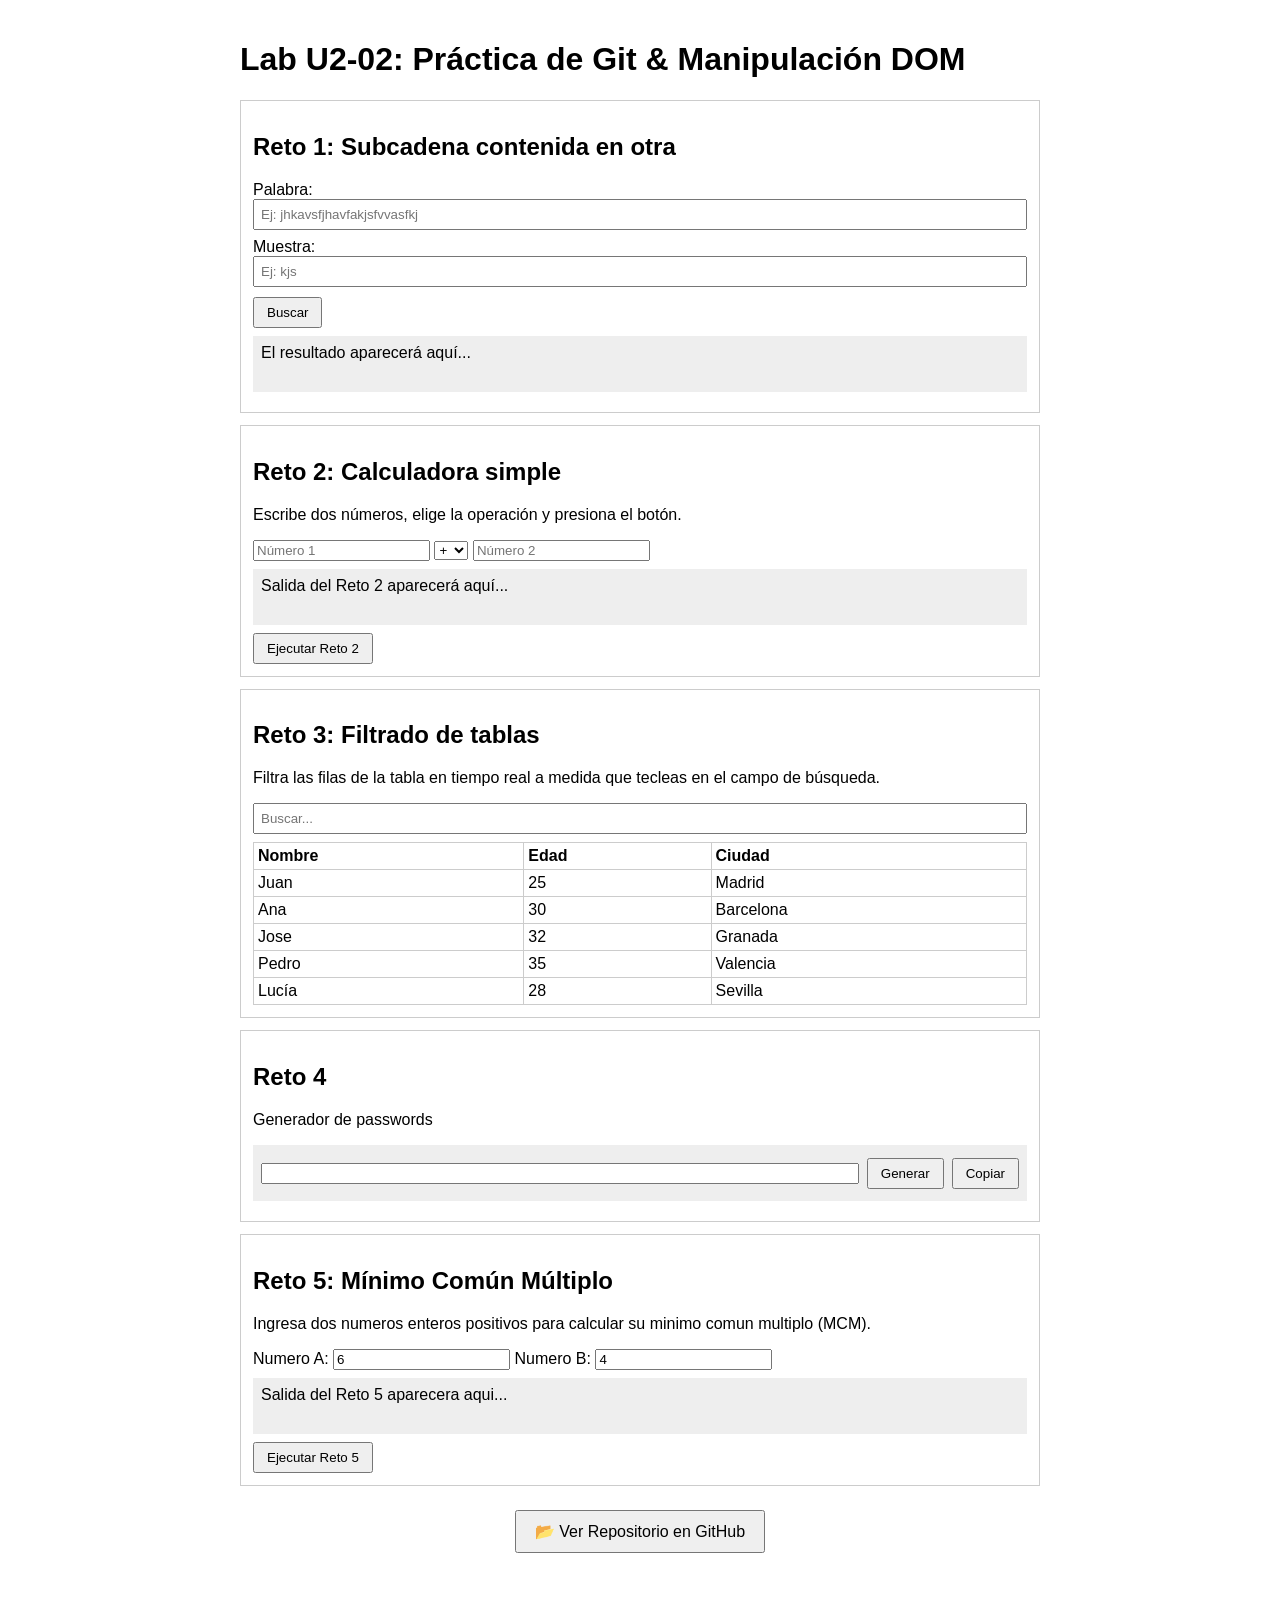
<file: index.html>
<!DOCTYPE html>
<html lang="es">
<head>
  <meta charset="UTF-8" />
  <meta name="viewport" content="width=device-width, initial-scale=1.0" />
  <title>Lab U2-02 - Práctica de Git & Retos DOM</title>
  <link rel="stylesheet" href="styles.css" />
  <style>
    /* Estilos mínimos para la tabla del reto 3 sin romper nada */
    table { border-collapse: collapse; width: 100%; margin-top: 8px; }
    th, td { border: 1px solid #ccc; padding: 4px; text-align: left; }
    fieldset { margin: 8px 0; padding: 8px; }
  </style>
</head>
<body>
  <header>
    <h1>Lab U2-02: Práctica de Git & Manipulación DOM</h1>
  </header>

  <main class="container">
    <!-- Reto 1: Uriel Flores -->
    <section class="card" id="reto-1">
      <h2>Reto 1: Subcadena contenida en otra</h2>
      <div style="display: flex; flex-direction: column; gap: 8px; margin: 10px 0;">
        <label>
          Palabra:
          <input type="text" id="input-palabra-1" placeholder="Ej: jhkavsfjhavfakjsfvvasfkj" style="width: 100%; padding: 6px; box-sizing: border-box;" />
        </label>
        <label>
          Muestra:
          <input type="text" id="input-muestra-1" placeholder="Ej: kjs" style="width: 100%; padding: 6px; box-sizing: border-box;" />
        </label>
      </div>
      <button type="button" id="btn-reto-1">Buscar</button>
      <div class="output-box" id="salida-reto-1">
        El resultado aparecerá aquí...
      </div>
    </section>

    <!-- Reto 2: Abril Saro Arteaga -->
    <section class="card" id="reto-2">
      <h2>Reto 2: Calculadora simple</h2>
      <p class="description">Escribe dos números, elige la operación y presiona el botón.</p>
      <input type="number" id="reto2-num1" placeholder="Número 1">
      <select id="reto2-op">
        <option value="+">+</option>
        <option value="-">-</option>
        <option value="*">*</option>
        <option value="/">/</option>
        <option value="%">%</option>
      </select>
      <input type="number" id="reto2-num2" placeholder="Número 2">
      <div class="output-box" id="salida-reto-2">
        Salida del Reto 2 aparecerá aquí...
      </div>
      <button type="button" id="btn-reto-2">Ejecutar Reto 2</button>
    </section>

    <!-- Reto 3: Natalia Jaquelin Sánchez Morales -->
    <section class="card" id="reto-3">
      <h2>Reto 3: Filtrado de tablas</h2>
      <p class="description">Filtra las filas de la tabla en tiempo real a medida que tecleas en el campo de búsqueda.</p>
      
      <div style="margin: 8px 0;">
        <input type="text" id="filtro" placeholder="Buscar..." style="width: 100%; padding: 6px; box-sizing: border-box;">
      </div>

      <table id="tabla">
        <thead>
          <tr>
            <th>Nombre</th>
            <th>Edad</th>
            <th>Ciudad</th>
          </tr>
        </thead>
        <tbody>
          <tr><td>Juan</td><td>25</td><td>Madrid</td></tr>
          <tr><td>Ana</td><td>30</td><td>Barcelona</td></tr>
          <tr><td>Jose</td><td>32</td><td>Granada</td></tr>
          <tr><td>Pedro</td><td>35</td><td>Valencia</td></tr>
          <tr><td>Lucía</td><td>28</td><td>Sevilla</td></tr>
        </tbody>
      </table>
    </section>

    <!-- Reto 4: José Manuel Ramos -->
    <section class="card" id="reto-4">
        <h2>Reto 4</h2>
        <p class="description">Generador de passwords</p>
        <div class="output-box" id="salida-reto-4" style="display: flex; align-items: center; gap: 8px; flex: 1;">
            <input type="text" id="input-pass" style="width: 100%;"/>
            <button type="button" id="btn-generate">Generar</button>
            <button type="button" id="btn-copy">Copiar</button>
        </div>
    </section>

    <!-- Reto 5: Alexis Acosta -->
    <section class="card" id="reto-5">
      <h2>Reto 5: Mínimo Común Múltiplo</h2>
      <p class="description">
        Ingresa dos numeros enteros positivos para calcular su minimo comun multiplo (MCM).
      </p>
      <div class="inputs-reto-5">
        <label>Numero A: <input type="number" id="num-a-reto-5" min="1" step="1" value="6" /></label>
        <label>Numero B: <input type="number" id="num-b-reto-5" min="1" step="1" value="4" /></label>
      </div>
      <div class="output-box" id="salida-reto-5">
        Salida del Reto 5 aparecera aqui...
      </div>
      <button type="button" id="btn-reto-5">Ejecutar Reto 5</button>
    </section>

    <!-- Botón hacia el Repositorio de GitHub -->
    <div style="text-align: center; margin: 24px 0;">
      <a href="https://github.com/Click-Software/Retos-DOM" target="_blank" rel="noopener noreferrer" style="text-decoration: none;">
        <button type="button" style="padding: 10px 18px; font-size: 1rem; cursor: pointer;">
          📂 Ver Repositorio en GitHub
        </button>
      </a>
    </div>
  </main>

  <!-- Scripts organizados en la carpeta scripts/ -->
  <script src="scripts/menor-subcadena.js"></script>
  <script src="scripts/calculadora.js"></script>
  <script src="scripts/filtrar-tabla.js"></script>
  <script src="scripts/generador-passwords.js"></script>
  <script src="scripts/mcm.js"></script>
</body>
</html>
</file>
<file: styles.css>
body {
  font-family: sans-serif;
  padding: 20px;
  max-width: 800px;
  margin: 0 auto;
}

.card {
  border: 1px solid #ccc;
  padding: 12px;
  margin-bottom: 12px;
}

.output-box {
  background: #eee;
  padding: 8px;
  min-height: 40px;
  margin: 8px 0;
}

button {
  cursor: pointer;
  padding: 6px 12px;
}
</file>
